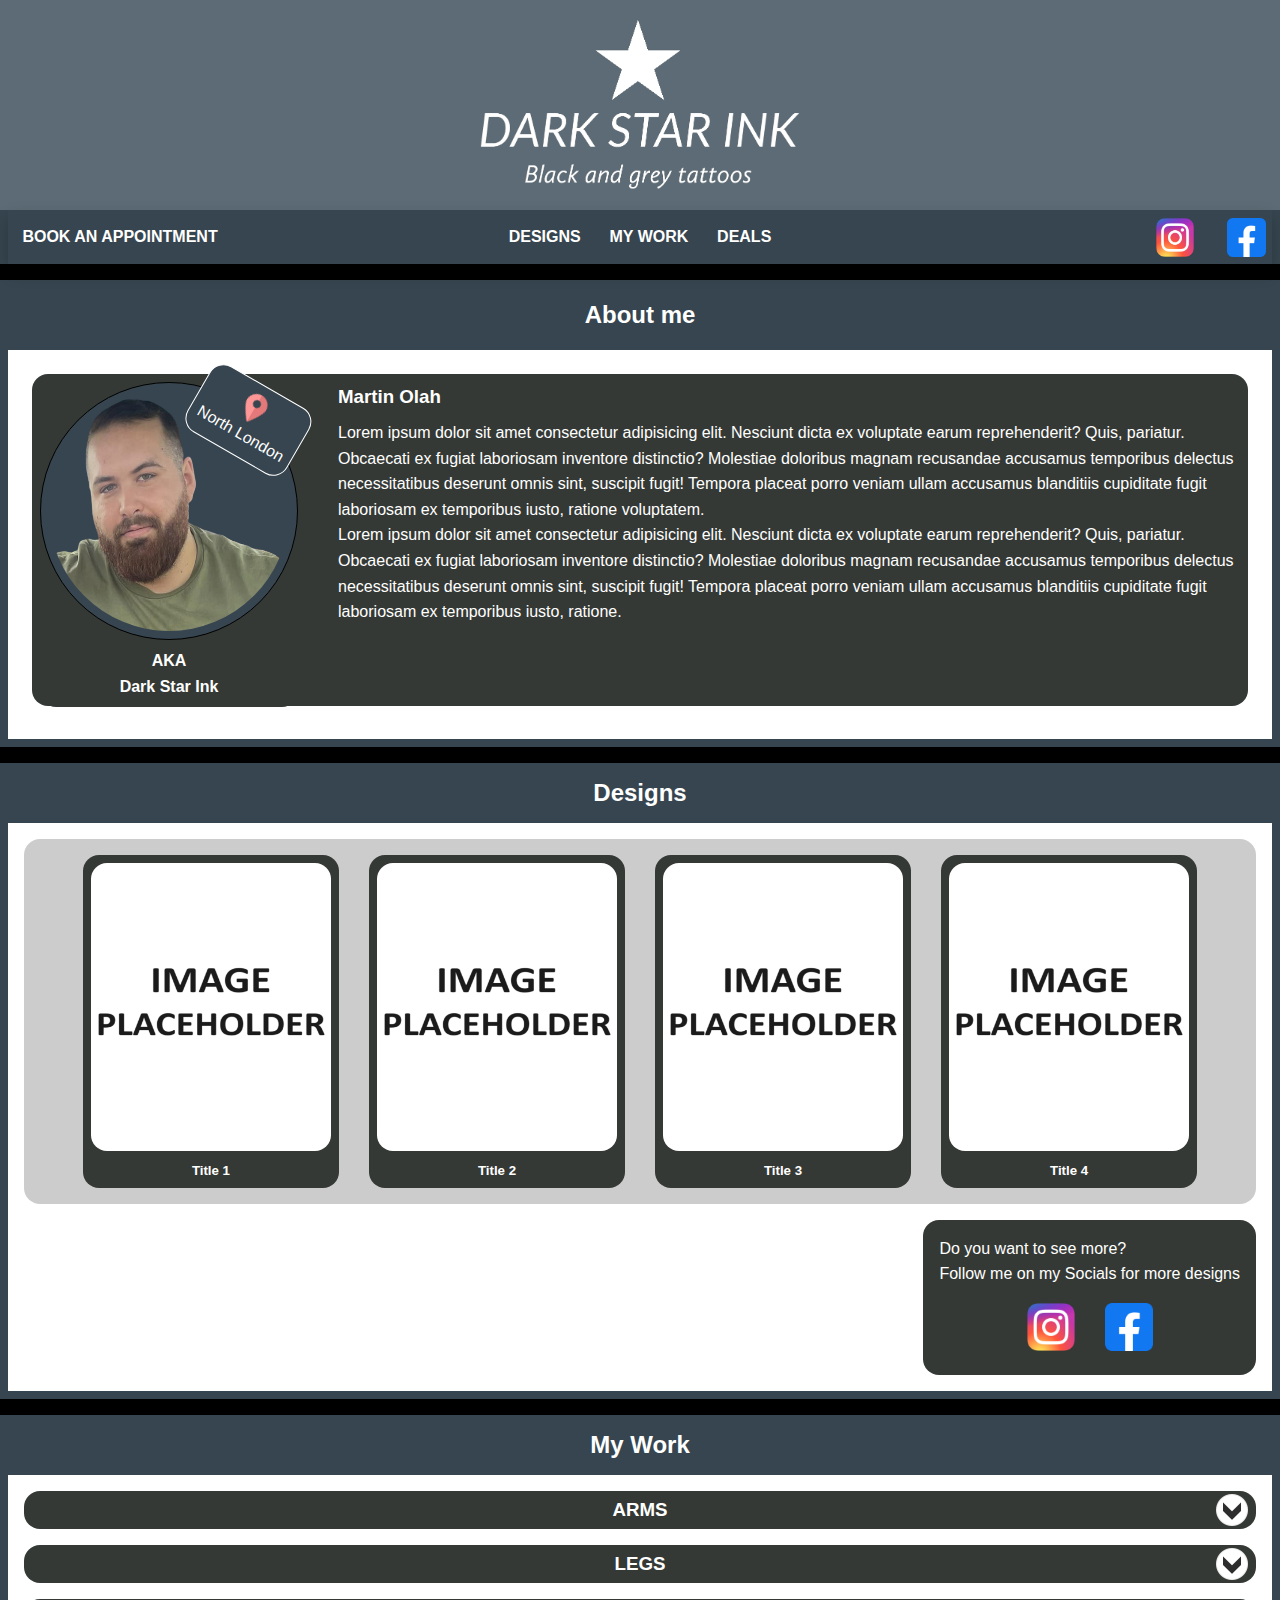
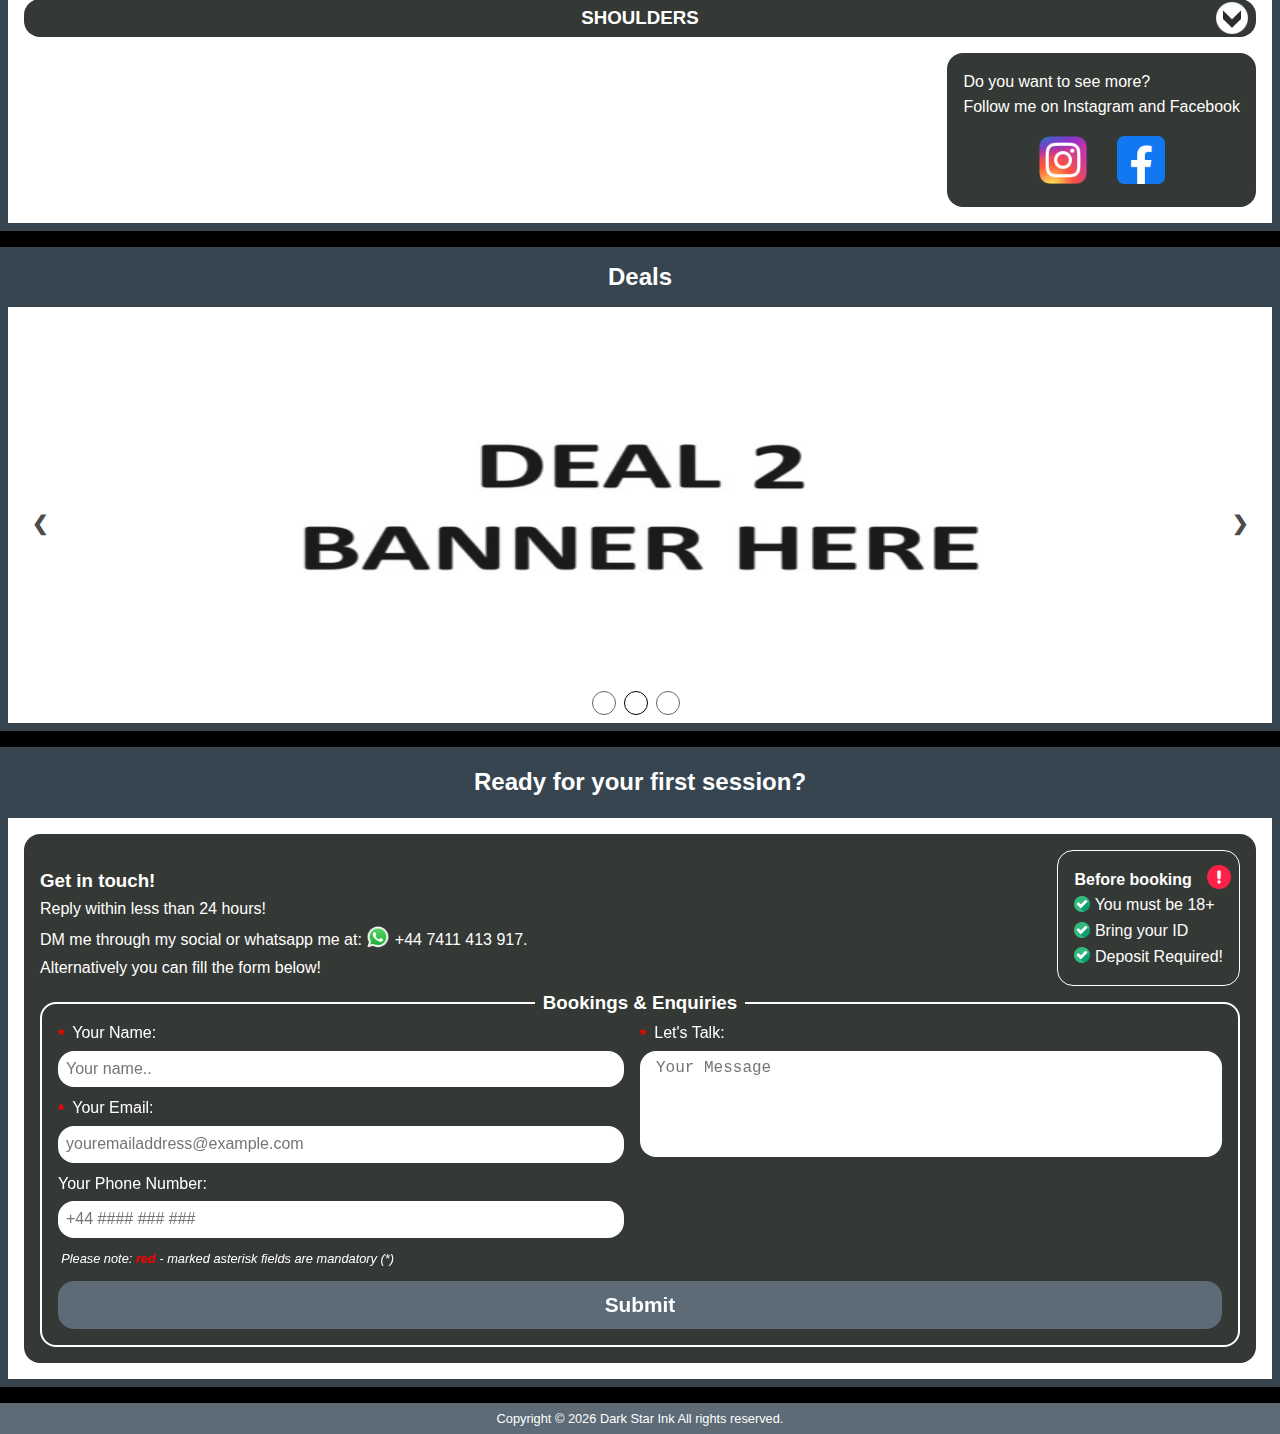
<file: index.html>
<!DOCTYPE html>
<html lang="en">

<head>
    <meta charset="UTF-8">
    <meta name="viewport" content="width=device-width, initial-scale=1.0">
    <link rel="stylesheet" href="css/index.css">
    <link rel="stylesheet" href="css/defaults/carousel.css">
    <title>Dark Star Ink</title>
</head>

<body>    
        <div id="wrapper">
            <header id="headerPanel">
                <section id="headerTitle">
                    <img src="img/logo.png">
                </section>
            </header>
        <nav id="navBar">
            <a id="hamburger">
                <img src="img/hamburgericon.png"/>
            </a>

            <div id="rightGroup">
                    <a href="https://www.instagram.com/dark_star.i/" target="_blank">
                        <div class="responsiveImg">
                            <img src="img/instagramLogo.webp">
                        </div>
                    </a>
                    
                    <a href="https://www.facebook.com/profile.php?id=100063613656694" target="_blank">
                        <div class="responsiveImg">
                            <img src="img/facebookLogo.png">
                        </div>
                    </a>
            </div>

            <div id="hamburgerDropDown">
                <ul id="navBarList">
                    <div id="navBarLogo" class="responsiveImg">
                        <a href="#">
                            <img src="img/navBarLogo.png" width="250px">
                        </a>                
                    </div>

                    <div id="leftGroup">
                        <li>
                            <a href="javascript:goTo('booking')">BOOK AN APPOINTMENT</a>
                            <span></span>
                        </li>
                    </div>

                    <div id="centerGroup">
                        <li>
                            <a href="javascript:goTo('design')">designs</a>
                            <span></span>
                        </li>
                        <li class="dropdown">
                                <a>
                                MY WORK
                                </a>
                                <span></span>
                                <div class="dropdownContent">
                                    <ul>
                                        <li><a href="javascript:goTo('arms',7)">ARMS</a><span></span></li>
                                        <li><a href="javascript:goTo('legs',7)">LEGS</a><span></span></li>
                                        <li><a href="javascript:goTo('shoulders',7)">SHOULDERS</a><span></span></li>
                                    </ul>
                                </div>
                        </li>
                        <li><a href="javascript:goTo('deals')">deals</a><span></span></li>
                    </div>
                </ul>
            </div>
        </nav>    

            <main>
                <section id="intro">
                    <div class="layer">
                        <div class="layerTitle">
                            <h2>About me</h2>
                        </div>
    
                        <div class="layerContent">
                            <div id="bio">
                                <div id="martinContainer">                                    
                                    <div id="loc">
                                        <img src="img/map.png">
                                        <p>North London</p>
                                    </div>

                                    <div id="martin">
                                        <img src="img/martin.png">
                                    </div>

                                    <div id="aka">
                                        <h4>Martin Olah</h4>
                                        <h4>AKA</h4>
                                        <h4>Dark Star Ink</h4>
                                    </div>
                                </div>
                                <div id="descriptionContainer">
                                    <div id="description">
                                        <h3>Martin Olah</h3>
                                        <p>Lorem ipsum dolor sit amet consectetur adipisicing elit. Nesciunt dicta ex voluptate earum reprehenderit? Quis, pariatur. Obcaecati ex fugiat laboriosam inventore distinctio? Molestiae doloribus magnam recusandae accusamus temporibus delectus necessitatibus deserunt omnis sint, suscipit fugit! Tempora placeat porro veniam ullam accusamus blanditiis cupiditate fugit laboriosam ex temporibus iusto, ratione voluptatem.</p>
                                        <p>Lorem ipsum dolor sit amet consectetur adipisicing elit. Nesciunt dicta ex voluptate earum reprehenderit? Quis, pariatur. Obcaecati ex fugiat laboriosam inventore distinctio? Molestiae doloribus magnam recusandae accusamus temporibus delectus necessitatibus deserunt omnis sint, suscipit fugit! Tempora placeat porro veniam ullam accusamus blanditiis cupiditate fugit laboriosam ex temporibus iusto, ratione.</p>
                                    </div>    
                                </div>
                            </div>

                        </div>
                    </div>
                </section>

                <section id="design">
                    <div class="layer">
                        <div class="layerTitle">
                            <h2>Designs</h2>
                        </div>
    
                        <div class="layerContent">
                            <div class="pictureContainer">
                            <div class="pictureBox">
                                <img src="img/img_placeholder.png">
                                <h5>Title 1</h5>
                            </div>

                            <div class="pictureBox">
                                <img src="img/img_placeholder.png">
                                <h5>Title 2</h5>
                            </div>

                            <div class="pictureBox">
                                <img src="img/img_placeholder.png">
                                <h5>Title 3</h5>
                            </div>

                            <div class="pictureBox">
                                <img src="img/img_placeholder.png">
                                <h5>Title 4</h5>
                            </div>
                            </div>

                            <div class="seeMore">
                                <p>Do you want to see more?</p>
                                <p>Follow me on my Socials for more designs</p>

                                <div class="socialContainer">
                                    <div class="social">
                                        <a href="https://www.instagram.com/dark_star.i/" target="_blank">
                                            <div class="responsiveImg">
                                                <img src="img/instagramLogo.webp">
                                            </div>
                                        </a>
                                    </div>
                                    <div class="social">
                                        <a href="https://www.facebook.com/people/Dark_stari/100063613656694" target="_blank">
                                            <div class="responsiveImg">
                                                <img src="img/facebookLogo.png">
                                            </div>
                                        </a>
                                    </div>
                                </div>
                            </div>
                        </div>
                    </div>
                </section>

                <section id="mywork">
                    <div class="layer">
                        <div class="layerTitle">
                            <h2>My Work</h2>
                        </div>
    
                        <div class="layerContent">
                            <div id="arms" class="workGroup">
                                <div class="workTitle">
                                    <h3>ARMS</h3>
                                    <img src="img/dropdown.png">
                                </div>

                                <div class="pictureContainer">
                                    <div class="pictureBox">
                                        <img src="img/img_placeholder.png">
                                        <h5>Title 1</h5>
                                    </div>
                                    
                                    <div class="pictureBox">
                                        <img src="img/img_placeholder.png">
                                        <h5>Title 2</h5>
                                    </div>

                                    <div class="pictureBox">
                                        <img src="img/img_placeholder.png">
                                        <h5>Title 3</h5>
                                    </div>

                                    <div class="pictureBox">
                                        <img src="img/img_placeholder.png">
                                        <h5>Title 4</h5>
                                    </div>
                                </div>
                            </div>

                            <div id="legs" class="workGroup">
                                <div class="workTitle">
                                    <h3>LEGS</h3>
                                    <img src="img/dropdown.png">
                                </div>

                                <div class="pictureContainer">
                                    <div class="pictureBox">
                                        <img src="img/img_placeholder.png">
                                        <h5>Title 1</h5>
                                    </div>
                                    <div class="pictureBox">
                                        <img src="img/img_placeholder.png">
                                        <h5>Title 2</h5>
                                    </div>
                                    <div class="pictureBox">
                                        <img src="img/img_placeholder.png">
                                        <h5>Title 3</h5>
                                    </div>        
                                    <div class="pictureBox">
                                        <img src="img/img_placeholder.png">
                                        <h5>Title 4</h5>
                                    </div>
                                </div>
                            </div>

                            <div id="shoulders" class="workGroup">
                                <div class="workTitle">
                                    <h3>SHOULDERS</h3>
                                    <img src="img/dropdown.png">
                                </div>

                                <div class="pictureContainer">
                                    <div class="pictureBox">
                                        <img src="img/img_placeholder.png">
                                        <h5>Title 1</h5>
                                    </div>

                                    <div class="pictureBox">
                                        <img src="img/img_placeholder.png">
                                        <h5>Title 2</h5>
                                    </div>
                                    <div class="pictureBox">
                                        <img src="img/img_placeholder.png">
                                        <h5>Title 3</h5>
                                    </div>        
                                    <div class="pictureBox">
                                        <img src="img/img_placeholder.png">
                                        <h5>Title 4</h5>
                                    </div>        
                                </div>
                            </div>

                            <div class="seeMore">
                                <p>Do you want to see more?</p>
                                <p>Follow me on Instagram and Facebook</p>

                                <div class="socialContainer">
                                    <div class="social">
                                        <a href="https://www.instagram.com/dark_star.i/" target="_blank">
                                            <div class="responsiveImg">
                                                <img src="img/instagramLogo.webp">
                                            </div>
                                        </a>
                                    </div>
                                    <div class="social">
                                        <a href="https://www.facebook.com/people/Dark_stari/100063613656694" target="_blank">
                                            <div class="responsiveImg">
                                                <img src="img/facebookLogo.png">
                                            </div>
                                        </a>
                                    </div>
                                </div>
                            </div>
                        </div>
                    </div>
                </section>

                <section id="deals">
                    <div class="layer">
                        <div class="layerTitle">
                            <h2>Deals</h2>
                        </div>
    
                        <div class="layerContent">

                            <div id="carousel1" class="carousel">
                                <div class="carouselImgContainer">
                                    <canvas></canvas>
                                    <canvas></canvas>
                                </div>
                                <a class="prevButton">&#10094</a>
                                <a class="nextButton">&#10095</a>
                                <div class="tracker">

                                </div>
                            </div>
                        </div>
                    </div>
                </section>

                <section id="booking">
                    <div class="layer">
                        <div class="layerTitle">
                            <h2>Ready for your first session?</h2>
                        </div>
                        
                        <div class="layerContent">
                            <div id="instructions">
                                <div id="checkListContainer">
                                    <div id="important">
                                        <img src="img/important.png">
                                    </div>
                                    <h4>Before booking</h4>
                                    <ul id="checkList">
                                        <li>
                                            <div>
                                                <img src="img/checked.png" alt="V">
                                                <span>You must be 18+</span>
                                            </div>
                                        </li>
                                        <li>
                                            <div>
                                                <img src="img/checked.png" alt="V">
                                                <span>Bring your ID</span>
                                            </div>
                                        </li>
                                        <li>
                                            <div>
                                                <img src="img/checked.png" alt="V">
                                                <span>Deposit Required!</span>
                                            </div>
                                        </li>
                                    </ul>
                                </div>
                                
                                <div id="contactDetails">
                                    <h3>Get in touch!</h3>
                                    <p>Reply within less than 24 hours!</p>
                                    <div id="how">
                                        <p>DM me through my social or whatsapp me at: <span id="whatsApp"><span><img src="img/whatsapp.webp"></span> <span>+44 7411 413 917.</span></span></p>
                                        <p>Alternatively you can fill the form below!</p>
                                    </div>
                                </div>

                                <form id="bookingForm" target="_self" action="https://formsubmit.co/4898ac352205c1ec9a3882791103a927" method="POST" autocomplete="on">
                                    <div class="formTitle">
                                        <h3>Bookings & Enquiries</h3>
                                    </div>
                                    <input type="hidden" name="_next" value="https://salvatoreamaddio.github.io/DarkStarInk/thankyou.html">
                                    <input type="hidden" name="_captcha" value="false">
                                    <input type="hidden" name="_template" value="table">
                                    <div id="clientContactDetails">
                                        <label for="fname"><span>*</span>Your Name:</label>
                                        <input type="text" id="fname" name="firstname" placeholder="Your name.." required>   
                                        <label for="email"><span>*</span>Your Email:</label>
                                        <input type="text" id="email" name="email" placeholder="youremailaddress@example.com" required>    
                                        <label for="phoneNumber">Your Phone Number:</label>
                                        <input type="text" id="phoneNumber" name="phoneNumber" placeholder="+44 #### ### ###">
                                    </div>

                                    <div class="formMsgContainer">
                                        <label for="message"><span>*</span>Let's Talk:</label>
                                        <textarea placeholder="Your Message" id="message" name="message" rows="5" required></textarea>
                                    </div>

                                    <p>Please note: <span>red</span> - marked asterisk fields are mandatory (*)</p>
                                    <input type="submit" value="Submit" id="submitButton">                                
                                </form>
                            </div>                            
                        </div>
                    </div>
                </section>
            </main>
        
            <footer id="footer">
                <p></p>
            </footer>
        </div>

        <script src="js/SAR/defaultTags.js"></script>
        <script src="js/SAR//SAR.js"></script>
        <script src="js/SAR//defaultPage.js"></script>
        <script src="js/SAR//carousel.js"></script>
        <script src="js/index.js"></script>
</body>
</html>
</file>
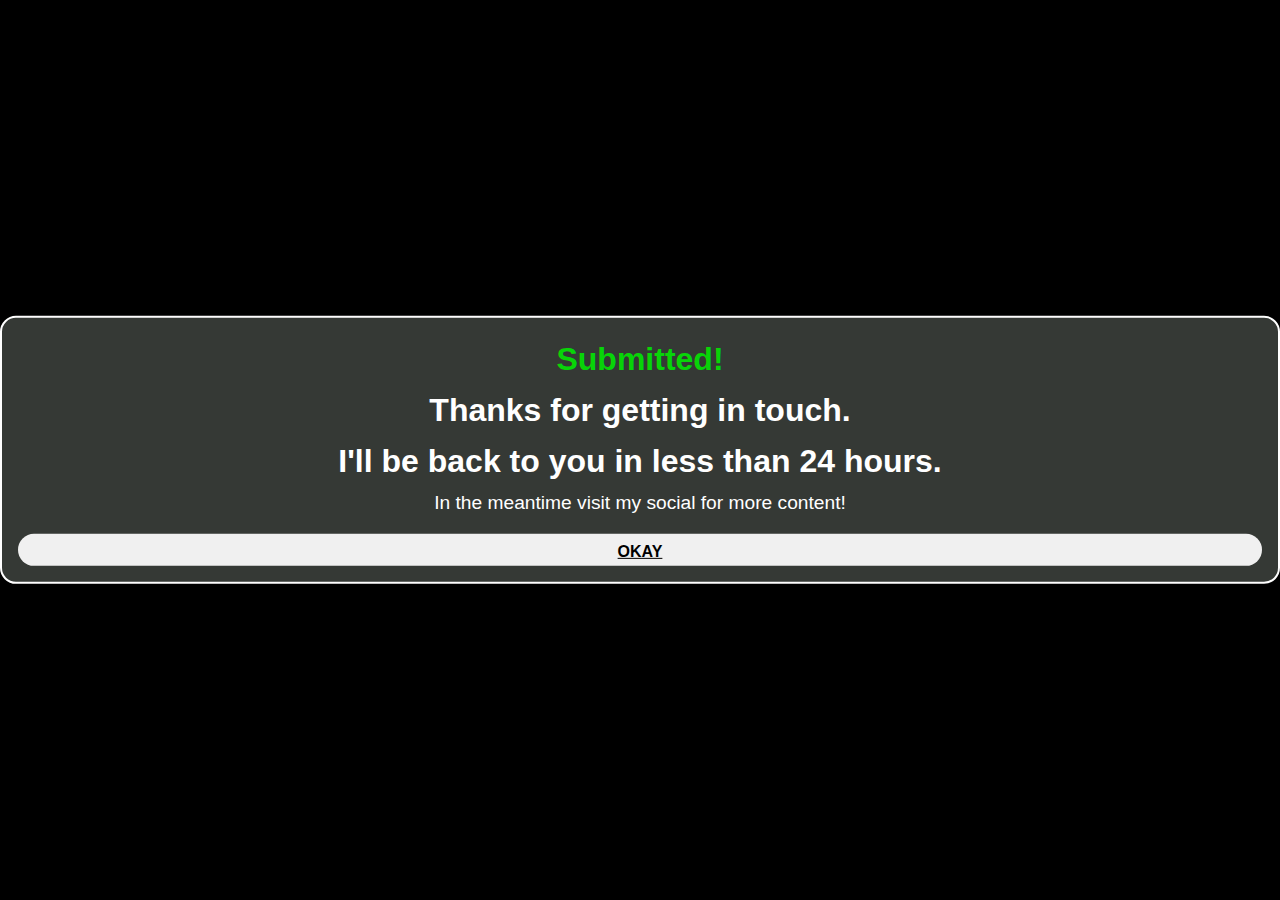
<file: thankyou.html>
<!DOCTYPE html>
<html lang="en">
<head>
    <meta charset="UTF-8">
    <meta name="viewport" content="width=device-width, initial-scale=1.0">
    <link rel="stylesheet" href="css/thankyou.css">
    <script src="js/SAR/defaultTags.js"></script>
    <title>Thank You!</title>
</head>
<body>
    <div id="wrapper">
        <div id="submitted">
            <div>
                <h1>Submitted!</h1>
                <h1>Thanks for getting in touch.</h1>
                <h1>I'll be back to you in less than 24 hours.</h1>    
    
                <p>In the meantime visit my social for more content!</p>
                <a href="javascript:history.back()">OKAY</a>
            </div>
        </div>
    </div>
</body>

<script>
    new DefaultTags();
</script>
</html>
</file>
<file: css/index.css>
#intro 
{
    line-height: 1.6;
}

#bio 
{
    padding: 0.5rem;
    display: flow-root;
    text-align: start;
}

/*MARTIN*/
#martinContainer 
{
    display: flow-root;
    width: fit-content;
    float: left;
    padding: 0.5rem;
    margin-right: 2rem;
    position: relative;
    max-width: 100%;
}

#martin 
{
    border: 1px solid black;
    border-radius: 50%;
    width: fit-content;
    overflow: hidden;
    padding: 0.5rem;
    max-width: inherit;
    background-color: var(--mainColor);
}

#martin img
{
    width: 15rem;
    height: 15rem;
    display: block;
    border-radius: 50%;
}

/*LOCATION*/
#loc 
{
    padding: 0.5rem;
    width: fit-content;
    border: 1px solid white;
    border-radius: 1rem;
    transform: rotate(30deg);
    position: absolute;
    z-index: 0;
    right: 0rem;
    background-color: var(--mainColor);
    color: white;
}

#loc img 
{
    display: block;
    margin: 0 auto;
    width: 2rem;
    height: 2rem;
}

#aka 
{
    background-color: var(--blk);
    color: white;
    border-radius: 1rem;
    padding: 0.5rem;
    text-align: center;
}

#aka h4:first-child 
{
    display: none;
}

/*MARTIN'S INTRO*/
#descriptionContainer 
{
    color: white;
    background-color: var(--blk);
    min-height: 20.78rem;
    width: 100%;
    padding: 0.5rem;
    border-radius: 1rem;
}

#description 
{
    display: flow-root;
}

#description h3 
{
    margin-bottom: 0.5rem;    
}

/*design*/
#design .layerContent, #mywork .layerContent 
{
    padding-top: 0rem;
    color: white;
}

#mywork .pictureContainer 
{
    display: none;
    margin-top: 0rem;
    height: 0px;
}

#mywork .pictureContainer .pictureBox
{
    opacity: 0;
}

.pictureContainer 
{
    margin: 0 auto;
    margin-top: 1rem;
    padding-bottom: 1rem;
    border-radius: 1rem;
    background-color: rgba(0,0,0, 0.2);
}

.pictureBox
{
    display: inline-block;
    margin-top: 1rem;
    margin-left: 1vw;
    margin-right: 1vw;
    padding: 0.5rem;
    padding-bottom: 0.1rem;
    background-color: var(--blk);
    border-radius: 1rem;
}

.pictureBox:hover
{
    margin: 0.5rem;
}

.pictureBox:hover, .social:hover {
    transition: transform .2s;
    transform: scale(1.05); 
}

.pictureBox h5 
{
    padding:0.5rem;
}

.pictureBox img 
{
    border-radius: inherit;
    display: inherit;
    width: 15rem;
    height: 18rem;
}

.seeMore 
{
    line-height: 1.6;
    margin-top: 1rem;
    float: right;   
    text-align: start;
    padding: 1rem;
    background-color: var(--blk);
    border-radius: 1rem;
}

.socialContainer 
{
    width: fit-content;
    margin: 0 auto;
    margin-top: 1rem;
}

.social 
{
    display: inline-block;
    margin: 0 1vw;
}

.social .responsiveImg {
    width: 3rem;
    height: 3rem;
}

/*MY WORK*/
#mywork .layerContent 
{
    padding-top: 0rem;
}

#deals .layerContent 
{
    padding: 0;
}

.workGroup 
{
    margin-top: 1rem;
    color: white;
}

.workTitle 
{
    background-color: var(--blk);
    border-radius: 1rem;
    padding: 0.5rem;
    color: white;
    position: sticky;
    top: 6.8rem;
    left: 0px;
}

.workTitle img 
{
    width: 2rem;
    position: absolute;
    right: 0.5rem;
    top: 0.2rem;
    cursor: pointer;
}

/*BOOKING*/
#booking 
{
    line-height: 1.6;
}

#contactDetails 
{
    float: left;
    padding-top: 1rem;
    margin-bottom: 1rem;
}

#how 
{
    line-height: 1.7;
}

#checkListContainer 
{
    position: relative;
    padding: 1rem;
    margin-bottom: 1rem;
    text-align:start;
    border: 1px solid;
    border-radius: 1rem;
    color: white;
    background-color: var(--blk);
    float: right;
}

#important
{
    padding: 0.5rem;
    width: fit-content;
    border-radius: 1rem;
    position: absolute;
    z-index: 0;
    top: 0.4rem;
    right: 0rem;
}

#important img 
{
    width: 1.5rem;
    height: 1.5rem;
}

#checkList 
{
    list-style: none;
}

#checkList li div img
{
    width: 1rem;
    height: 1rem;
    position: relative;
    top: 0.1rem;
}

#instructions 
{
    display: flow-root;
    text-align: start;
    border-radius: 1rem;
    padding: 1rem;
    background-color: var(--blk);
    color: white;
    min-height: 9.39rem;
}

#instructions span img
{
    width: 1.5rem;
    position: relative;
    top: 0.25rem;
}

/*FORM*/
#bookingForm 
{
    clear: both;
    border: 2px solid;
    border-radius: 1rem;
    padding: 1rem;
    position: relative;
}

.formTitle 
{
    position: absolute;
    text-align: center;
    width: 100%;
    top: -1rem;
    left: 0%;
}

.formTitle h3 
{
    background-color: var(--blk);
    width: fit-content;
    margin: 0 auto;
    padding: 0 0.5rem;
}

#bookingForm label 
{
    display: block;
    margin-bottom: 0.3rem;
}

#bookingForm p 
{
    clear: both;
    padding: 0.2rem;
    font-style: italic;
    font-size: 0.8rem;
    margin: 0.5rem 0rem;
}

#bookingForm span 
{
    color: red;
    font-weight: bold;
    display: inline-block;
    margin-right: 0.5rem;
    position: relative;
    left: 0;
    top: 0.15rem;
}

#bookingForm p span
{
    top: 0rem;
    margin: 0rem;
}

#bookingForm input 
{
    width: 100%;
    display: block;
    height: 2.3rem;
    padding: 0.5rem;
    margin-bottom: 0.5rem;
    border:none;
    border-radius: 1rem;
    font-size: 1rem;
}

#bookingForm #submitButton
{
    display: block;
    width: 100%;
    height: 3rem;
    border: none;
    border-radius: 1rem;
    background-color: var(--headerFooterColor);
    color: white;
    font-weight: bold;
    font-size: 1.3rem;
    margin: 0rem;
    padding: 0rem;
}

#bookingForm #submitButton:hover 
{
    background-color: var(--grn);
    cursor: pointer;
}

#clientContactDetails 
{
    display: flow-root;
    float: left;
    width: 50%;
    padding-right: 1rem;
}

.formMsgContainer 
{
    display: flow-root;
    float: right;
    width: 50%;
    height: 100%;
    border-radius: 1rem;
}

.formMsgContainer textarea 
{
    display: block;
    font-size: 1rem;
    width: 100%;
    resize:none;
    border: none;
    border-radius: 1rem;
    padding: 0.5rem 1rem;
}

/*MEDIA QUERY*/
@media (hover: none) 
{
    .pictureBox:hover
    {
        margin: 1rem 1vw;
        margin-bottom: 0rem;
    }

    .pictureBox:hover, .social:hover {
        transform: none;
        transform: scale(1);
    }
}

@media screen and (max-width:855.5px) and (min-width:768px) {
 
    #whatsApp 
    {
        display: block;
    }
}

@media screen and (max-width:768.5px) 
{
    .seeMore 
    {
        float: none;
    }

    #checkListContainer, #contactDetails 
    {
        float: none;
        position: relative;
        width: 100%;
    }

    #important 
    {
        right: initial;
        top: 0.6rem;
        left: 9.7rem;
    }

    #bio 
    {
        padding: 0rem;
    }
    
    #martinContainer 
    {
        float: none;
        width: auto;
        margin-right: 0rem;
        padding-bottom: 0rem;
        background-color: var(--blk);
        border-radius: 1rem 1rem 0rem 0rem;
    }

    #loc 
    {
        right: initial; 
        left: 55%;
    }

    #martin 
    {
        margin: 0 auto;
    }

    #aka h4:first-child 
    {
        display: block;
    }

    #descriptionContainer 
    {
        border-radius: 0rem 0rem 1rem 1rem;
        min-height: initial;
    }

    #description h3 
    {
        display: none;
    }

    #clientContactDetails, .formMsgContainer 
    {
        float: none;
        padding: 0rem;
        width: 100%;
    }
}


@media screen and (max-width:425.5px)
{
    .workTitle 
    {
        top:5.8rem;
    }
}
</file>
<file: css/defaults/carousel.css>
:root 
{
    --carouselHeight:26rem;
}

.carousel 
{
    background-color: greenyellow;
    position: relative;
    overflow: hidden;
}

.carouselImgContainer 
{
    position: relative;
    display: flow-root;
    height: var(--carouselHeight);
}

.carouselImgContainer canvas
{
    display: block;
    position: absolute;
    object-fit: cover;
    width: 100%;
    max-width: 100%;
    height: inherit;
}

.carouselImgContainer img 
{
    display: none;
}

.prevButton, .nextButton
{
    position: absolute;
    font-weight: bolder;
    padding: 1rem;
    font-size: 1.25rem;
    top: 45%;
    color: black;
    cursor: pointer;
    z-index: 3;
    background-color: white;
    border-radius: 50%;
    width: 4rem;
    height: 4rem;
    opacity: 0.7;
}

.prevButton:hover, .nextButton:hover 
{
    opacity: 1;
}

.prevButton
{
    left: 0;
}

.nextButton 
{
    right: 0;
}

.tracker 
{
    width: 100%;
    position: absolute;
    z-index: 3;
    padding: 0.3rem;
    bottom: 0px;
    right: 0px;
    cursor: pointer;
}

.tracker .thumbnail 
{
    width: 1.5rem;
    height: 1.5rem;
    margin-right: 0.5rem;
    background-color: white;
    border: 0.01rem solid;
    border-radius: 50%;
    padding: 0.1rem;
    display: inline-block;
    opacity: 0.6;
}


.tracker .currentThumbnail, .tracker .thumbnail:hover
{
    opacity: 1;
    border: 0.1rem solid;
}

/*MEDIA QUERY*/
@media screen and (max-width:1024.5px) 
{
    :root
    {
        --carouselHeight:24rem;
    }
}

@media screen and (max-width:375.5px) 
{
    :root
    {
        --carouselHeight:23rem;
    }
}

@media screen and (max-width:320.5px) 
{
    :root
    {
        --carouselHeight:22rem;
    }
}
</file>
<file: css/thankyou.css>
body 
{
    background-color: transparent;
}

#submitted 
{
    color: white;
    width: 100%;
    line-height: 1.6;
    position: relative;
    height: 100vh;
    background-color: rgba(0, 0, 0, 0.5);
}

#submitted div
{
    background-color: var(--blk);
    color: white;
    padding: 1rem;
    border: 2px solid;
    border-radius: 1rem;
    text-align: center;
    width: 100%;
    position: absolute;
    top:50%;
    translate: 0% -50%;
    left: 0%;
}

#submitted div h1:first-child 
{
    color: var(--grn);
}

#submitted div p:first-of-type
{
    font-size: 1.2rem;
    font-style: normal;
}

#submitted a 
{    
    display: block;
    background-color: rgb(240, 240, 240);
    border-radius: 1rem;
    color: black;
    font-weight: bold;
    width: 100%;
    height: 2rem;
    margin-top: 1rem;
    padding: 0.3rem;
    cursor: pointer;
}

#submitted a:hover 
{
    background-color: rgb(232, 232, 232);
}
/*
#submitted 
{
    width: 100%;
    height: 100%;
    z-index: 100;
    background-color: rgba(0, 0, 0, 0.5);
    position: fixed;
    top:50%;
    left: 50%;
    translate: -50% -50%;
    display: none;
}

#submitted div
{
    background-color: var(--blk);
    color: white;
    width: 90%;
    padding: 1rem;
    position: inherit;
    translate: inherit;
    border: 2px solid;
    border-radius: 1rem;
    top: inherit;
    text-align: center;
    left: inherit;
}

#submitted div h1:first-child 
{
    color: var(--grn);
}
</file>
